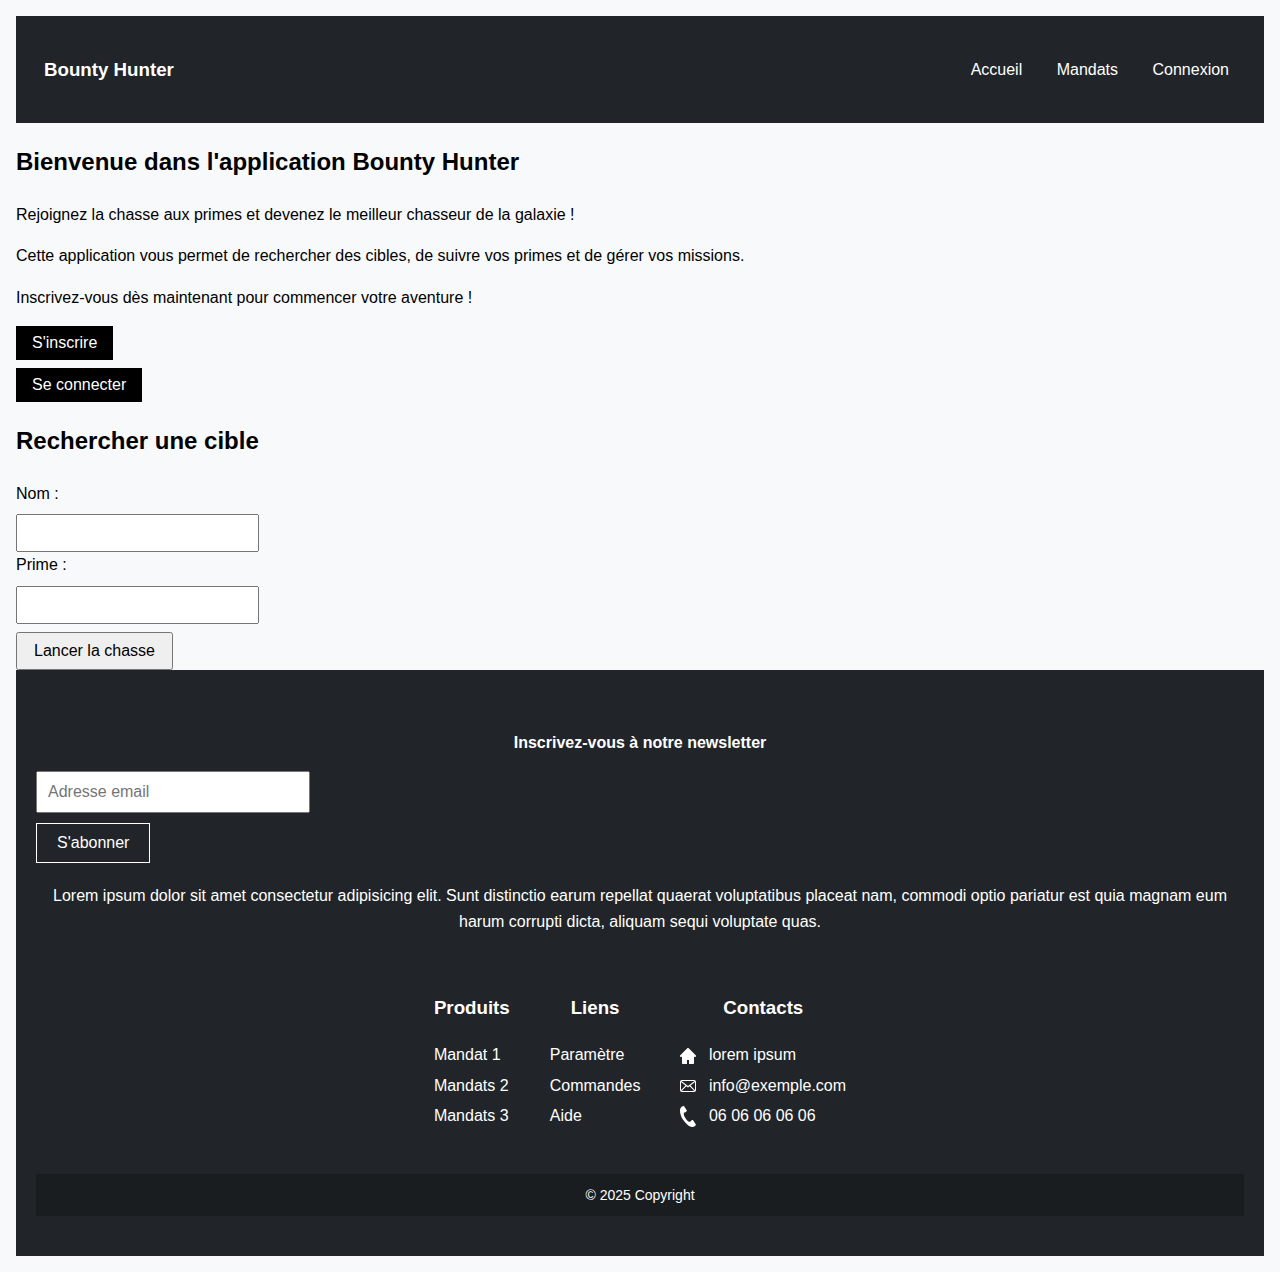
<file: Index.html>
<!DOCTYPE html>
<html lang="fr">
<head>
    <meta charset="UTF-8">
    <meta name="viewport" content="width=device-width, initial-scale=1.0">
    <title>Bounty Hunter</title>
    <link rel="stylesheet" href="css/style.css">
</head>
<body>

  <header>
  <div class="header-container">
    <div class="logo">
      <h3>Bounty Hunter</h1>
    </div>

    <div class="header-social">
       <nav class="nav-links">
      <a href="Index.html">Accueil</a>
      <a href="#">Mandats</a>
      <a href="Connect_Page.html">Connexion</a>
    </nav>
    </div>
  </div>
  </header>

  <main>
    <section>
      <h2>Bienvenue dans l'application Bounty Hunter</h2>
      <p>Rejoignez la chasse aux primes et devenez le meilleur chasseur de la galaxie !</p>
      <p>Cette application vous permet de rechercher des cibles, de suivre vos primes et de gérer vos missions.</p>
      <p>Inscrivez-vous dès maintenant pour commencer votre aventure !</p>
      <button id="inscription">S'inscrire</button>
      <button id="connexion">Se connecter</button>
    </section>

    <section>
      <h2>Rechercher une cible</h2>
      <form>
        <label for="nom">Nom :</label>
        <input type="text" id="nom" name="nom" required />

        <label for="prime">Prime :</label>
        <input type="number" id="prime" name="prime" required />

        <button type="submit">Lancer la chasse</button>
      </form>
    </section>
  </main>

  <footer>
    <!-- <div class="social-buttons">
      <a href="#"><img src="icons/facebook.svg" alt="Facebook" /></a>
      <a href="#"><img src="icons/twitter.svg" alt="Twitter" /></a>
      <a href="#"><img src="icons/instagram.svg" alt="Instagram" /></a>
      <a href="#"><img src="icons/linkedin.svg" alt="LinkedIn" /></a>
    </div> -->

    <div class="newsletter-form">
      <p><strong>Inscrivez-vous à notre newsletter</strong></p>
      <form action="#">
        <input type="email" placeholder="Adresse email" required>
        <button type="submit">S'abonner</button>
      </form>
    </div>

    <div class="footer-text">
      <p>Lorem ipsum dolor sit amet consectetur adipisicing elit. Sunt distinctio earum repellat quaerat
      voluptatibus placeat nam, commodi optio pariatur est quia magnam eum harum corrupti dicta, aliquam
      sequi voluptate quas.</p>
    </div>

    <div class="footer-links">
      <div>
        <h3>Produits</h3>
        <p><a href="#">Mandat 1</a></p>
        <p><a href="#">Mandats 2</a></p>
        <p><a href="#">Mandats 3</a></p>

      </div>
      <div>
        <h3>Liens</h3>
        <p><a href="#">Paramètre</a></p>
        <p><a href="#">Commandes</a></p>
        <p><a href="#">Aide</a></p>
      </div>
      <div class="footer-column">
        <h3>Contacts</h3>
        <p><img src="icons/houseN.svg" class="icon" alt="Adresse"> lorem ipsum</p>
        <p><img src="icons/mailN.svg" class="icon" alt="Email"> info@exemple.com</p>
        <p><img src="icons/phoneN.svg" class="icon" alt="Téléphone"> 06 06 06 06 06</p>
      </div>
    </div>

    <div class="copyright">
      © 2025 Copyright
    </div>
  </footer>

</body>
</html>
</file>
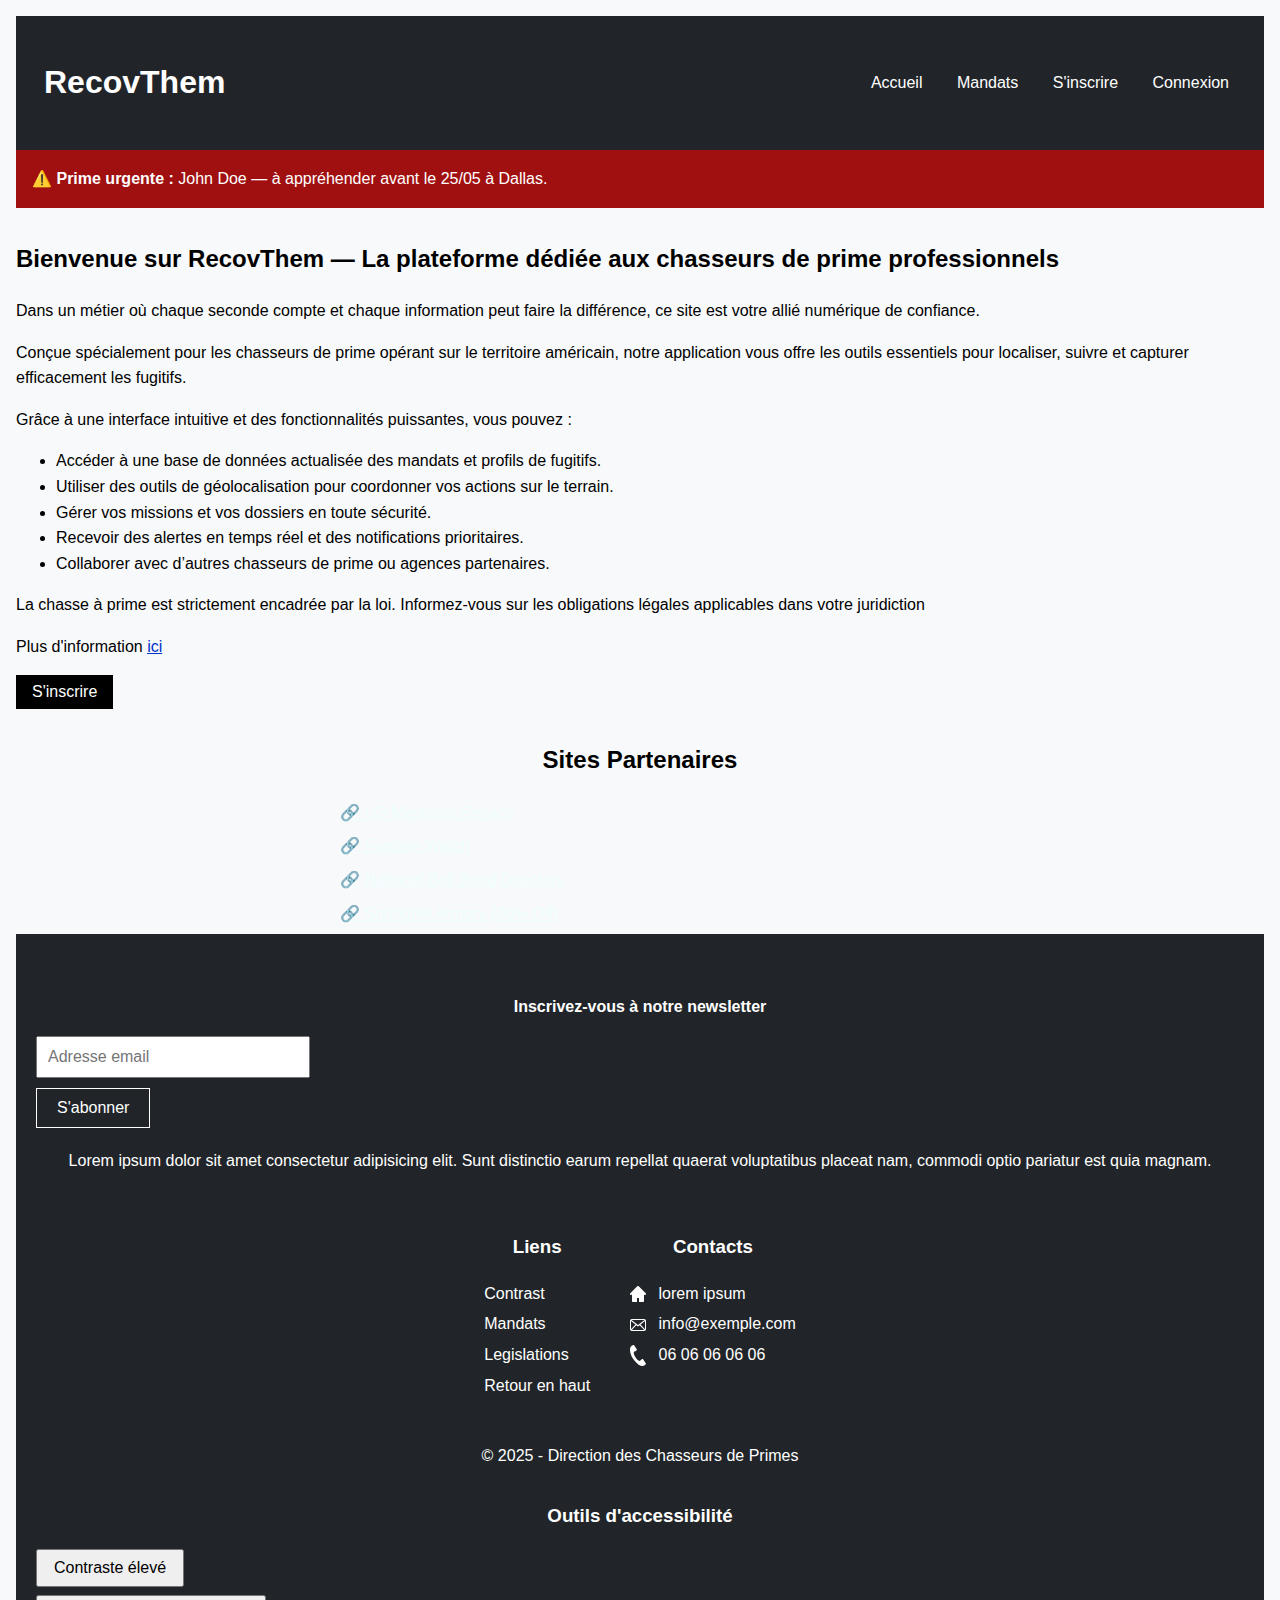
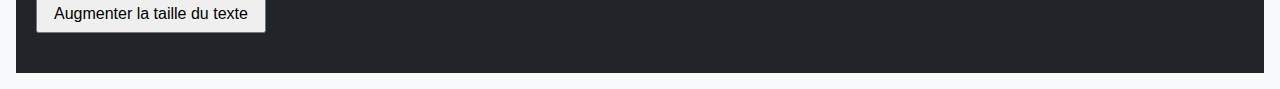
<file: index.html>
<!DOCTYPE html>
<html lang="fr">
<head>
    <meta charset="UTF-8">
    <meta name="viewport" content="width=device-width, initial-scale=1.0">
    <title>Bounty Hunter</title>
    <link rel="stylesheet" href="css/style.css">
    <script src="js/main.js"></script>
</head>
<body id="top">

  <header role="banner">
  <div class="header-container">
    <div class="logo">
      <h1>RecovThem</h1>
    </div>

    <div class="header-social">
        <nav class="nav-links" role="navigation" aria-label="Navigation des pages">
          <a href="index.html">Accueil</a>
          <a href="mandats.html">Mandats</a>
          <a href="#">S'inscrire</a>
          <a href="connect_page.html">Connexion</a>
        </nav>
      </div>
    </div>
  </header>

  <main role="main">
    <aside aria-label="Prime urgente" style="background: rgb(161, 16, 16); padding: 1rem; color: white; margin-bottom: 2rem;">
      ⚠️ <strong>Prime urgente :</strong> John Doe — à appréhender avant le 25/05 à Dallas.
    </aside>
    <section aria-label="Présentation de la plateforme">
      <h2>Bienvenue sur RecovThem — La plateforme dédiée aux chasseurs de prime professionnels</h2>
      <p>Dans un métier où chaque seconde compte et chaque information peut faire la différence, ce site est votre allié numérique de confiance.</p>
      <p> Conçue spécialement pour les chasseurs de prime opérant sur le territoire américain, notre application vous offre les outils essentiels pour localiser, suivre et capturer efficacement les fugitifs.</p>
      <p>Grâce à une interface intuitive et des fonctionnalités puissantes, vous pouvez :</p>
      <ul>
        <li>Accéder à une base de données actualisée des mandats et profils de fugitifs.</li>
        <li>Utiliser des outils de géolocalisation pour coordonner vos actions sur le terrain.</li>
        <li>Gérer vos missions et vos dossiers en toute sécurité.</li>
        <li>Recevoir des alertes en temps réel et des notifications prioritaires.</li>
        <li>Collaborer avec d’autres chasseurs de prime ou agences partenaires.</li>
      </ul>
      <p>La chasse à prime est strictement encadrée par la loi. Informez-vous sur les obligations légales applicables dans votre juridiction</p>
      <p>Plus d'information <a href="laws.html">ici</a></p>
      <button id="inscription">S'inscrire</button>
    </section>

    <section aria-label="Partenaires professionnels" style="margin-top: 2rem;">
      <h2 id="partenaires" style="color: var(--accent); text-align: center;">Sites Partenaires</h2>
      <ul style="list-style: none; padding: 0; max-width: 600px; margin: 0 auto;">
        <li style="margin: 0.5rem 0;">
          <a href="https://www.usmarshals.gov/" target="_blank" rel="noopener noreferrer" style="color: azure;">
            🔗 US Marshals Service
          </a>
        </li>
        <li style="margin: 0.5rem 0;">
          <a href="https://www.fugitive.com/" target="_blank" rel="noopener noreferrer" style="color: azure;">
            🔗 Fugitive Watch
          </a>
        </li>
        <li style="margin: 0.5rem 0;">
          <a href="https://www.nationalbailbonddirectory.com/" target="_blank" rel="noopener noreferrer" style="color: azure;">
            🔗 National Bail Bond Directory
          </a>
        </li>
        <li style="margin: 0.5rem 0;">
          <a href="https://www.springfield-armory.com/" target="_blank" rel="noopener noreferrer" style="color: azure;">
            🔗 Springfiel Armory (20% Off)
          </a>
        </li>
      </ul>
    </section>

    <div id="notification" aria-live="polite"></div> <!-- Zone dynamique pour afficher des messages (ex: succès, erreur) accessibles aux lecteurs d'écran. Si on arrive à le faire marcher mdrr -->
  </main>

  <footer role="contentinfo">
    
        <div class="newsletter-form">
          <p><strong>Inscrivez-vous à notre newsletter</strong></p>
          <form action="#" role="form" aria-label="Inscription à la newsletter">
            <input type="email" placeholder="Adresse email" required>
            <button type="submit">S'abonner</button>
          </form>
        </div>
    
        <div class="footer-text">
          <p>Lorem ipsum dolor sit amet consectetur adipisicing elit. Sunt distinctio earum repellat quaerat
          voluptatibus placeat nam, commodi optio pariatur est quia magnam.</p>
        </div>
        <div class="footer-links">
          <div>
              <h3>Liens</h3>
                <p><a href="#">Contrast</a></p>
                <p><a href="mandats.html">Mandats</a></p>
                <p><a href="laws.html">Legislations</a></p>
                <p><a href="#top">Retour en haut</a></p>
          </div>
          <div class="footer-column">
            <h3>Contacts</h3>
              <p><img src="icons/houseN.svg" class="icon" alt="Adresse" /> lorem ipsum</p>
              <p><img src="icons/mailN.svg" class="icon" alt="Email" /> info@exemple.com</p>
              <p><img src="icons/phoneN.svg" class="icon" alt="Téléphone" /> 06 06 06 06 06</p>
          </div>
        </div>
    
        <p>&copy; 2025 - Direction des Chasseurs de Primes</p>

        <div class="accessibility-tools" style="margin-top: 2rem;">
        <h3>Outils d'accessibilité</h3>
        <button id="btn-contrast" aria-pressed="false" aria-label="Activer le contraste élevé">Contraste élevé</button>
        <button id="btn-text-size" aria-pressed="false" aria-label="Augmenter la taille du texte">Augmenter la taille du texte</button>
        </div>

    </footer>
</body>
</html>
</file>
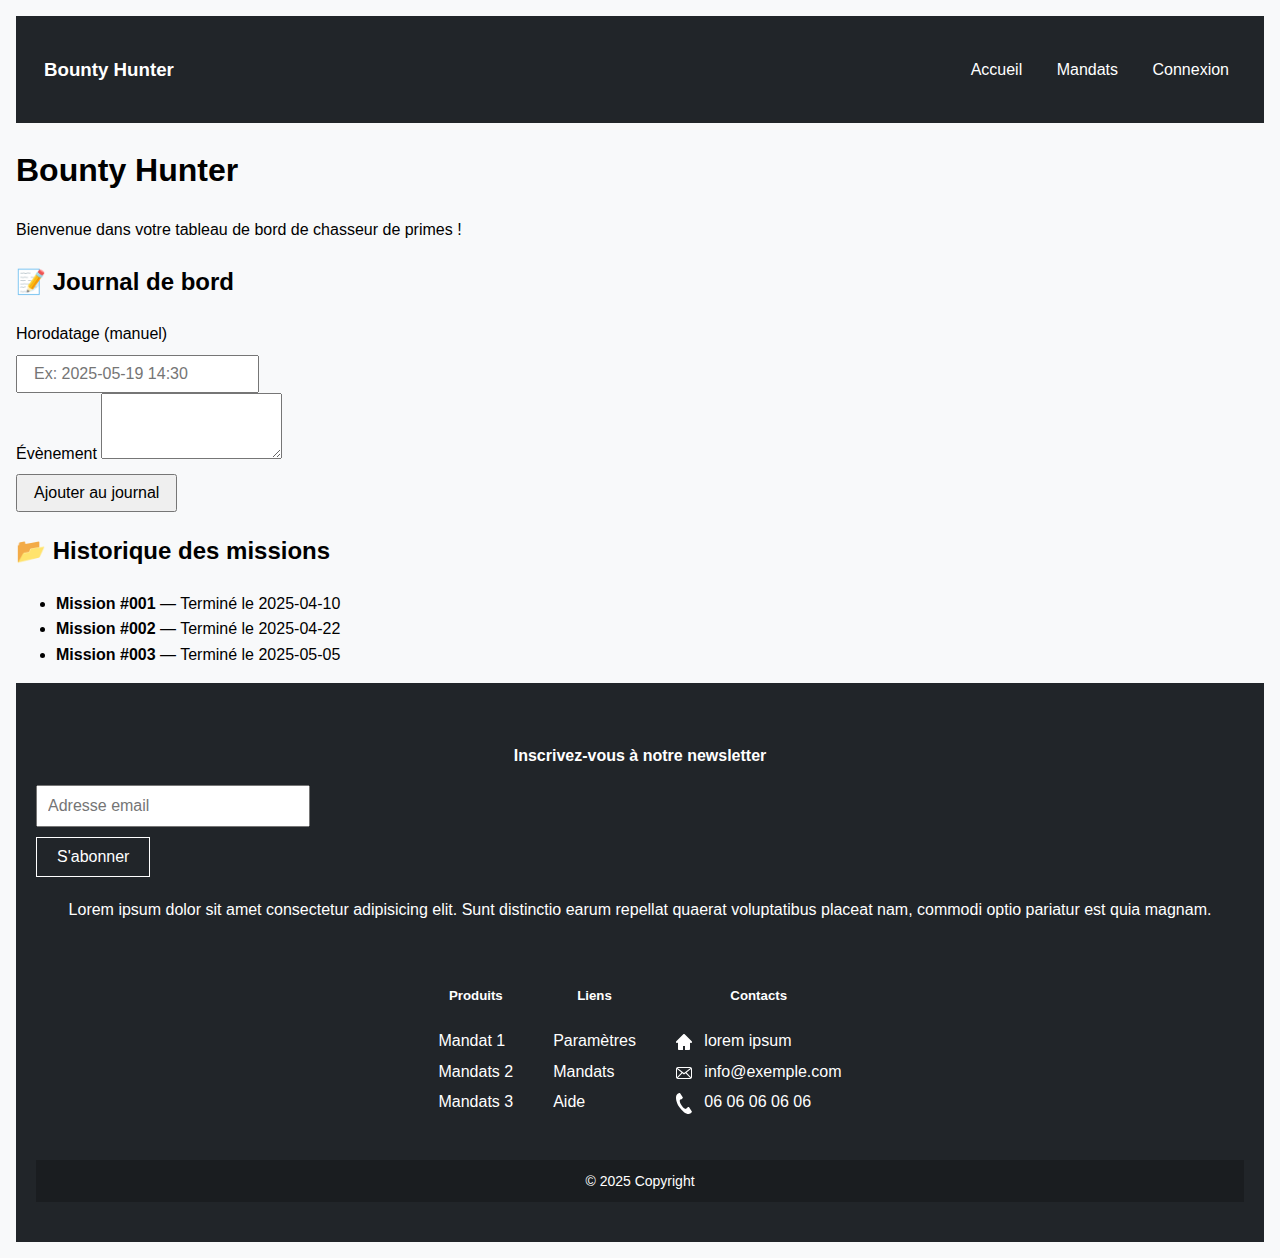
<file: Connect_Page.html>
<!DOCTYPE html>
<html lang="en">
<head>
    <meta charset="UTF-8">
    <meta name="viewport" content="width=device-width, initial-scale=1.0">
    <title>Bounty Hunter</title>
    <link rel="stylesheet" href="css/style.css">

</head>
<body>
    <header>
        <div class="header-container">
          <div class="logo">
            <h3>Bounty Hunter</h1>
          </div>
      
          <div class="header-social">
             <nav class="nav-links">
            <a href="Index.html">Accueil</a>
            <a href="#">Mandats</a>
            <a href="Connect_Page.html">Connexion</a>
          </nav>
          </div>
        </div>
    </header>



    <main>
        <div class="container">
            <h1>Bounty Hunter</h1>
            <p>Bienvenue dans votre tableau de bord de chasseur de primes !</p>

            <!-- Journal de bord -->
             
            <section aria-labelledby="journal-title">
                <h2 id="journal-title">📝 Journal de bord</h2>
                <form id="journal-form">
                  <label for="timestamp">Horodatage (manuel)</label>
                  <input type="text" id="timestamp" name="timestamp" placeholder="Ex: 2025-05-19 14:30" required>

                  <label for="event">Évènement</label>
                  <textarea id="event" name="event" rows="4" required></textarea>

                  <button type="submit">Ajouter au journal</button>
                </form>

                <ul id="journal-entries" aria-live="polite"></ul>

            </section>

            <!-- Historique des missions -->
            <section aria-labelledby="history-title">
                <h2 id="history-title">📂 Historique des missions</h2>
                <ul id="mission-history" aria-live="polite">
                  <li><strong>Mission #001</strong> — Terminé le 2025-04-10</li>
                  <li><strong>Mission #002</strong> — Terminé le 2025-04-22</li>
                  <li><strong>Mission #003</strong> — Terminé le 2025-05-05</li>
                </ul>
            </section>
        </div>
    </main>



    <footer>
    
        <div class="newsletter-form">
          <p><strong>Inscrivez-vous à notre newsletter</strong></p>
          <form action="#">
            <input type="email" placeholder="Adresse email" required>
            <button type="submit">S'abonner</button>
          </form>
        </div>
    
        <div class="footer-text">
          <p>Lorem ipsum dolor sit amet consectetur adipisicing elit. Sunt distinctio earum repellat quaerat
          voluptatibus placeat nam, commodi optio pariatur est quia magnam.</p>
        </div>
        <div class="footer-links">
          <div>
            <h5>Produits</h5>
              <p><a href="#">Mandat 1</a></p>
              <p><a href="#">Mandats 2</a></p>
              <p><a href="#">Mandats 3</a></p>
          </div>
          <div>
              <h5>Liens</h5>
                <p><a href="#">Paramètres</a></p>
                <p><a href="#">Mandats</a></p>
                <p><a href="#">Aide</a></p>
          </div>
          <div class="footer-column">
            <h5>Contacts</h5>
              <p><img src="icons/houseN.svg" class="icon"> lorem ipsum</p>
              <p><img src="icons/mailN.svg" class="icon"> info@exemple.com</p>
              <p><img src="icons/phoneN.svg" class="icon"> 06 06 06 06 06</p>
          </div>
        </div>
    
        <div class="copyright">
          © 2025 Copyright
        </div>
    </footer>
</body>
</html>
</file>
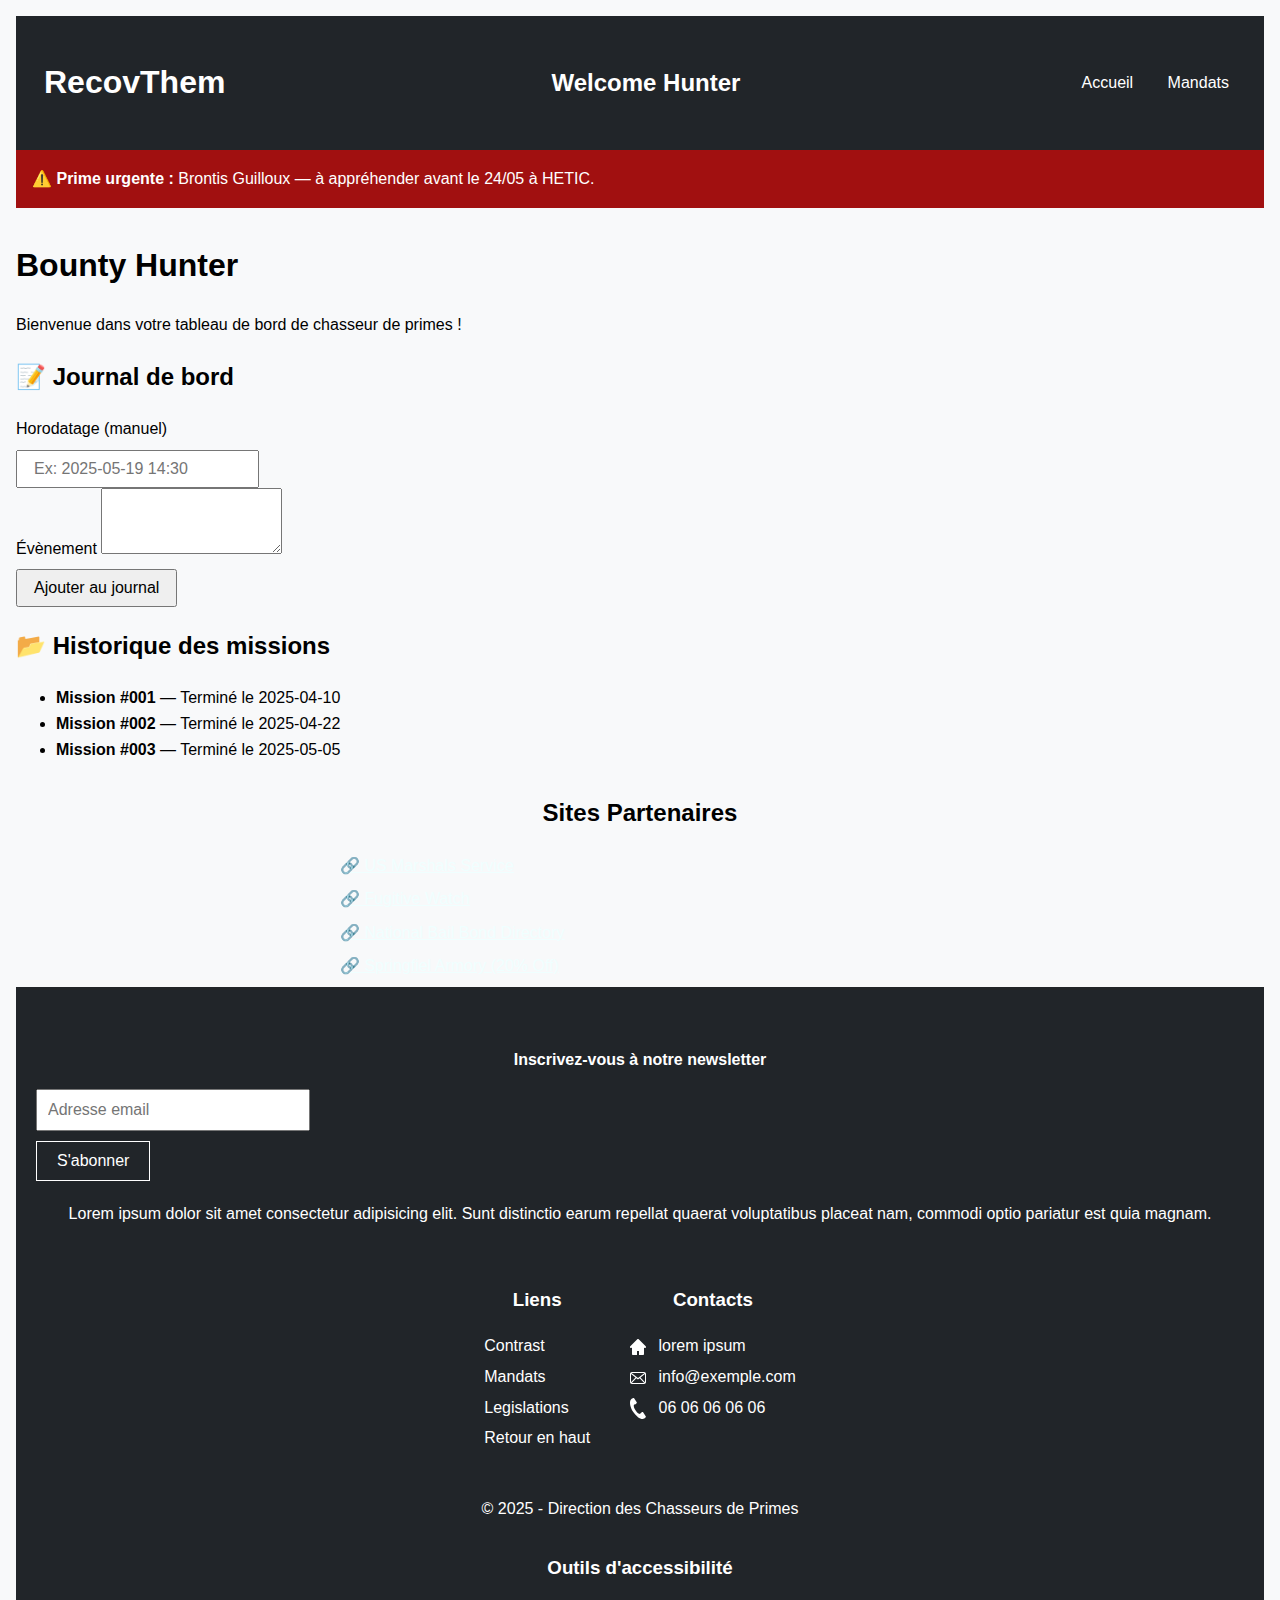
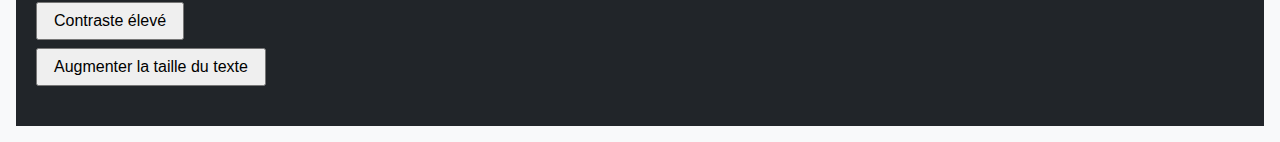
<file: connect_page.html>
<!DOCTYPE html>
<html lang="fr">
<head>
    <meta charset="UTF-8">
    <meta name="viewport" content="width=device-width, initial-scale=1.0">
    <title>Bounty Hunter</title>
    <link rel="stylesheet" href="css/style.css">
    <script src="js/main.js"></script>


</head>
<body id="top">
    <header role="banner">
        <div class="header-container">
          <div class="logo">
            <h1>RecovThem</h1>
          </div>
          <h2 class="headline">Welcome Hunter</h2>
          <div class="header-social">
            <nav class="nav-links" role="navigation" aria-label="Navigation principale">
            <a href="index.html">Accueil</a>
            <a href="mandats.html">Mandats</a>
          </nav>
          </div>
        </div>
    </header>



    <main role="main">
      <aside aria-label="Prime urgente" style="background: rgb(161, 16, 16); padding: 1rem; color: white; margin-bottom: 2rem;">
      ⚠️ <strong>Prime urgente :</strong> Brontis Guilloux — à appréhender avant le 24/05 à HETIC.
      </aside>
        <div class="container">
            <h1>Bounty Hunter</h1>
            <p>Bienvenue dans votre tableau de bord de chasseur de primes !</p>

            <!-- Journal de bord -->
             
            <section aria-labelledby="journal-title">
                <h2 id="journal-title">📝 Journal de bord</h2>
                <form id="journal-form" role="form" aria-labelledby="Ajouter un événement au journal">
                  <label for="timestamp">Horodatage (manuel)</label>
                  <input type="text" id="timestamp" name="timestamp" placeholder="Ex: 2025-05-19 14:30" required>

                  <label for="event">Évènement</label>
                  <textarea id="event" name="event" rows="4" required></textarea>

                  <button type="submit">Ajouter au journal</button>
                </form>

                <ul id="journal-entries" aria-live="polite"></ul>

            </section>

            <!-- Historique des missions -->
            <section aria-labelledby="history-title">
                <h2 id="history-title">📂 Historique des missions</h2>
                <ul id="mission-history" aria-live="polite">
                  <li><strong>Mission #001</strong> — Terminé le 2025-04-10</li>
                  <li><strong>Mission #002</strong> — Terminé le 2025-04-22</li>
                  <li><strong>Mission #003</strong> — Terminé le 2025-05-05</li>
                </ul>
            </section>
        </div>
        <section aria-label="Partenaires professionnels" style="margin-top: 2rem;">
          <h2 id="partenaires" style="color: var(--accent); text-align: center;">Sites Partenaires</h2>
          <ul style="list-style: none; padding: 0; max-width: 600px; margin: 0 auto;">
            <li style="margin: 0.5rem 0;">
              <a href="https://www.usmarshals.gov/" target="_blank" rel="noopener noreferrer" style="color: azure;">
                🔗 US Marshals Service
              </a>
            </li>
            <li style="margin: 0.5rem 0;">
              <a href="https://www.fugitive.com/" target="_blank" rel="noopener noreferrer" style="color: azure;">
                🔗 Fugitive Watch
              </a>
            </li>
            <li style="margin: 0.5rem 0;">
              <a href="https://www.nationalbailbonddirectory.com/" target="_blank" rel="noopener noreferrer" style="color: azure;">
                🔗 National Bail Bond Directory
              </a>
            </li>
            <li style="margin: 0.5rem 0;">
              <a href="https://www.springfield-armory.com/" target="_blank" rel="noopener noreferrer" style="color: azure;">
                🔗 Springfiel Armory (20% Off)
              </a>
            </li>
          </ul>
        </section>
    </main>



    <footer role="contentinfo">
    
        <div class="newsletter-form">
          <p><strong>Inscrivez-vous à notre newsletter</strong></p>
          <form action="#">
            <input type="email" placeholder="Adresse email" required>
            <button type="submit">S'abonner</button>
          </form>
        </div>
    
        <div class="footer-text">
          <p>Lorem ipsum dolor sit amet consectetur adipisicing elit. Sunt distinctio earum repellat quaerat
          voluptatibus placeat nam, commodi optio pariatur est quia magnam.</p>
        </div>
        <div class="footer-links">
          <div>
              <h3>Liens</h3>
                <p><a href="#">Contrast</a></p>
                <p><a href="mandats.html">Mandats</a></p>
                <p><a href="laws.html">Legislations</a></p>
                <p><a href="#top">Retour en haut</a></p>
          </div>
          <div class="footer-column">
            <h3>Contacts</h3>
              <p><img src="icons/houseN.svg" class="icon" alt="Adresse" /> lorem ipsum</p>
              <p><img src="icons/mailN.svg" class="icon" alt="Email" /> info@exemple.com</p>
              <p><img src="icons/phoneN.svg" class="icon" alt="Téléphone" /> 06 06 06 06 06</p>
          </div>
        </div>
    
        <p>&copy; 2025 - Direction des Chasseurs de Primes</p>
        <div class="accessibility-tools" style="margin-top: 2rem;">
        <h3>Outils d'accessibilité</h3>
        <button id="btn-contrast" aria-pressed="false" aria-label="Activer le contraste élevé">Contraste élevé</button>
        <button id="btn-text-size" aria-pressed="false" aria-label="Augmenter la taille du texte">Augmenter la taille du texte</button>
    </footer>
</body>
</html>
</file>
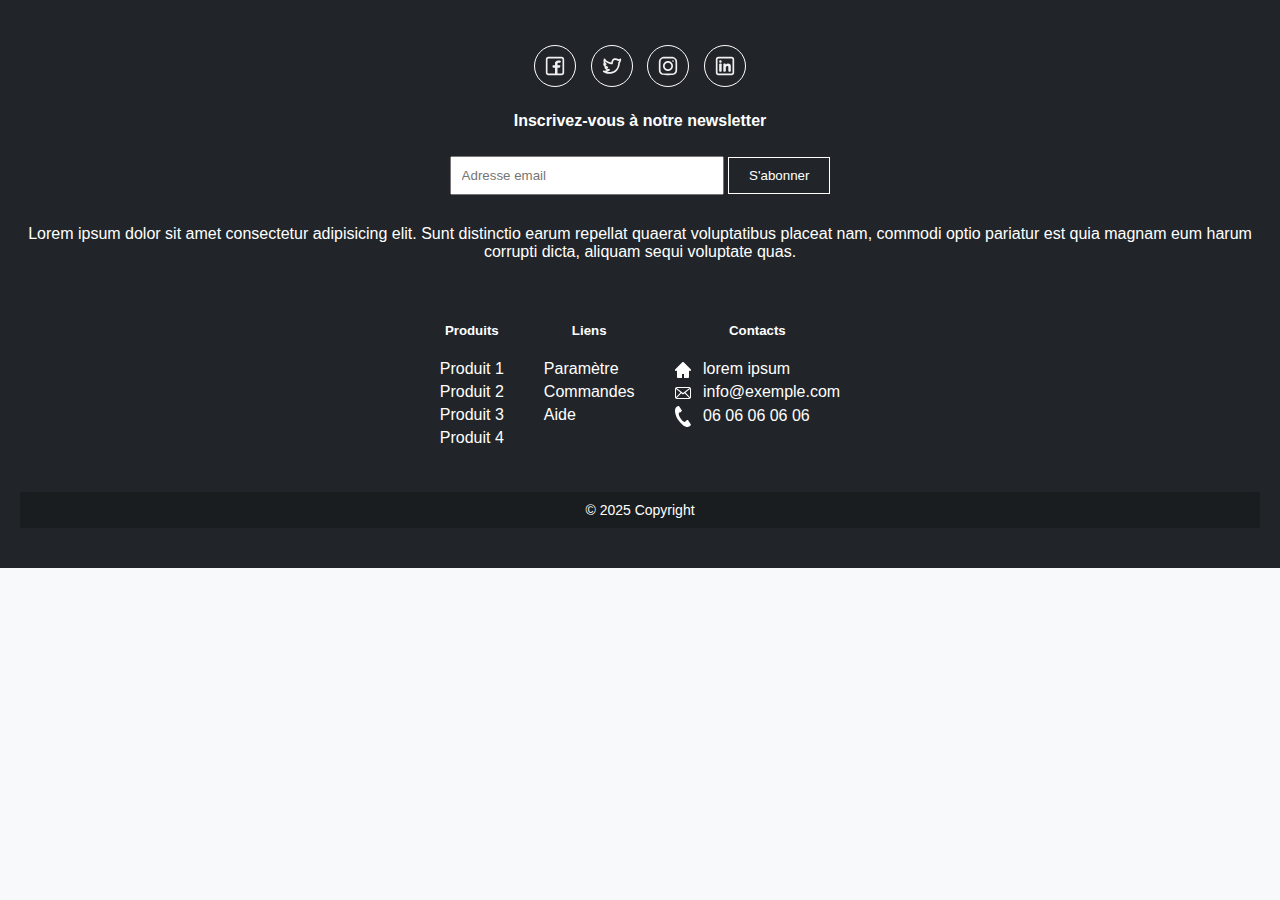
<file: footer1.html>
<!DOCTYPE html>
<html lang="en">
<head>
  <meta charset="UTF-8">
  <title>Footer</title>
  <link rel="stylesheet" href="css/style1.css">
</head>
<body>

  <footer>
    <div class="social-buttons">
        <a href="#"><img src="icons/facebook.svg" alt="Facebook" /></a>
        <a href="#"><img src="icons/twitter.svg" alt="Twitter" /></a>
        <a href="#"><img src="icons/instagram.svg" alt="Instagram" /></a>
        <a href="#"><img src="icons/linkedin.svg" alt="LinkedIn" /></a>
      </div>

    <div class="newsletter-form">
      <p><strong>Inscrivez-vous à notre newsletter</strong></p>
      <form action="#">
        <input type="email" placeholder="Adresse email" required>
        <button type="submit">S'abonner</button>
      </form>
    </div>

    <div class="footer-text">
      <p>Lorem ipsum dolor sit amet consectetur adipisicing elit. Sunt distinctio earum repellat quaerat
      voluptatibus placeat nam, commodi optio pariatur est quia magnam eum harum corrupti dicta, aliquam
      sequi voluptate quas.</p>
    </div>
    <div class="footer-links">
      <div>
        <h5>Produits</h5>
          <p><a href="#">Produit 1</a></p>
          <p><a href="#">Produit 2</a></p>
          <p><a href="#">Produit 3</a></p>
          <p><a href="#">Produit 4</a></p>
      </div>
      <div>
          <h5>Liens</h5>
            <p><a href="#">Paramètre</a></p>
            <p><a href="#">Commandes</a></p>
            <p><a href="#">Aide</a></p>
      </div>
      <div class="footer-column">
        <h5>Contacts</h5>
          <p><img src="icons/houseN.svg" class="icon"> lorem ipsum</p>
          <p><img src="icons/mailN.svg" class="icon"> info@exemple.com</p>
          <p><img src="icons/phoneN.svg" class="icon"> 06 06 06 06 06</p>
      </div>
    </div>

    <div class="copyright">
      © 2025 Copyright
    </div>
  </footer>

</body>
</html>
</file>
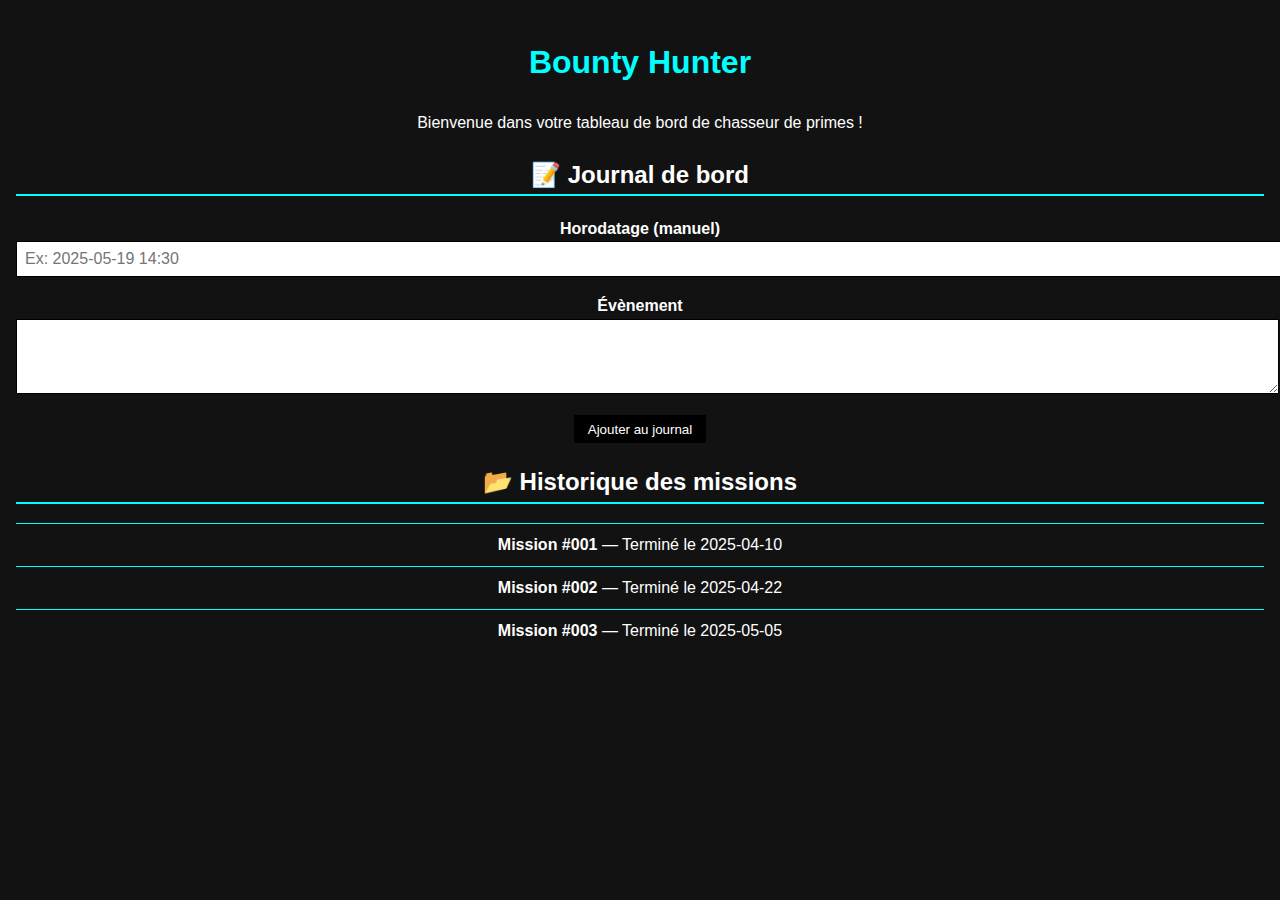
<file: historique.html>
<!DOCTYPE html>
<html lang="en">
<head>
    <meta charset="UTF-8">
    <meta name="viewport" content="width=device-width, initial-scale=1.0">
    <title>Bounty Hunter</title>
    <link rel="stylesheet" href="css/historique.css">
</head>
<body>
    <main>
        <div class="container">
            <header>
                <h1>Bounty Hunter</h1>
                <p>Bienvenue dans votre tableau de bord de chasseur de primes !</p>

            <!-- Journal de bord -->
            <section aria-labelledby="journal-title">
                <h2 id="journal-title">📝 Journal de bord</h2>
                <form id="journal-form">
                  <label for="timestamp">Horodatage (manuel)</label>
                  <input type="text" id="timestamp" name="timestamp" placeholder="Ex: 2025-05-19 14:30" required>

                  <label for="event">Évènement</label>
                  <textarea id="event" name="event" rows="4" required></textarea>

                  <button type="submit">Ajouter au journal</button>
                </form>

                <ul id="journal-entries" aria-live="polite"></ul>
            </section>

            <!-- Historique des missions -->
            <section aria-labelledby="history-title">
                <h2 id="history-title">📂 Historique des missions</h2>
                <ul id="mission-history" aria-live="polite">
                  <li><strong>Mission #001</strong> — Terminé le 2025-04-10</li>
                  <li><strong>Mission #002</strong> — Terminé le 2025-04-22</li>
                  <li><strong>Mission #003</strong> — Terminé le 2025-05-05</li>
                </ul>
            </section>
        </div>
    </main>
</body>
</html>
</file>
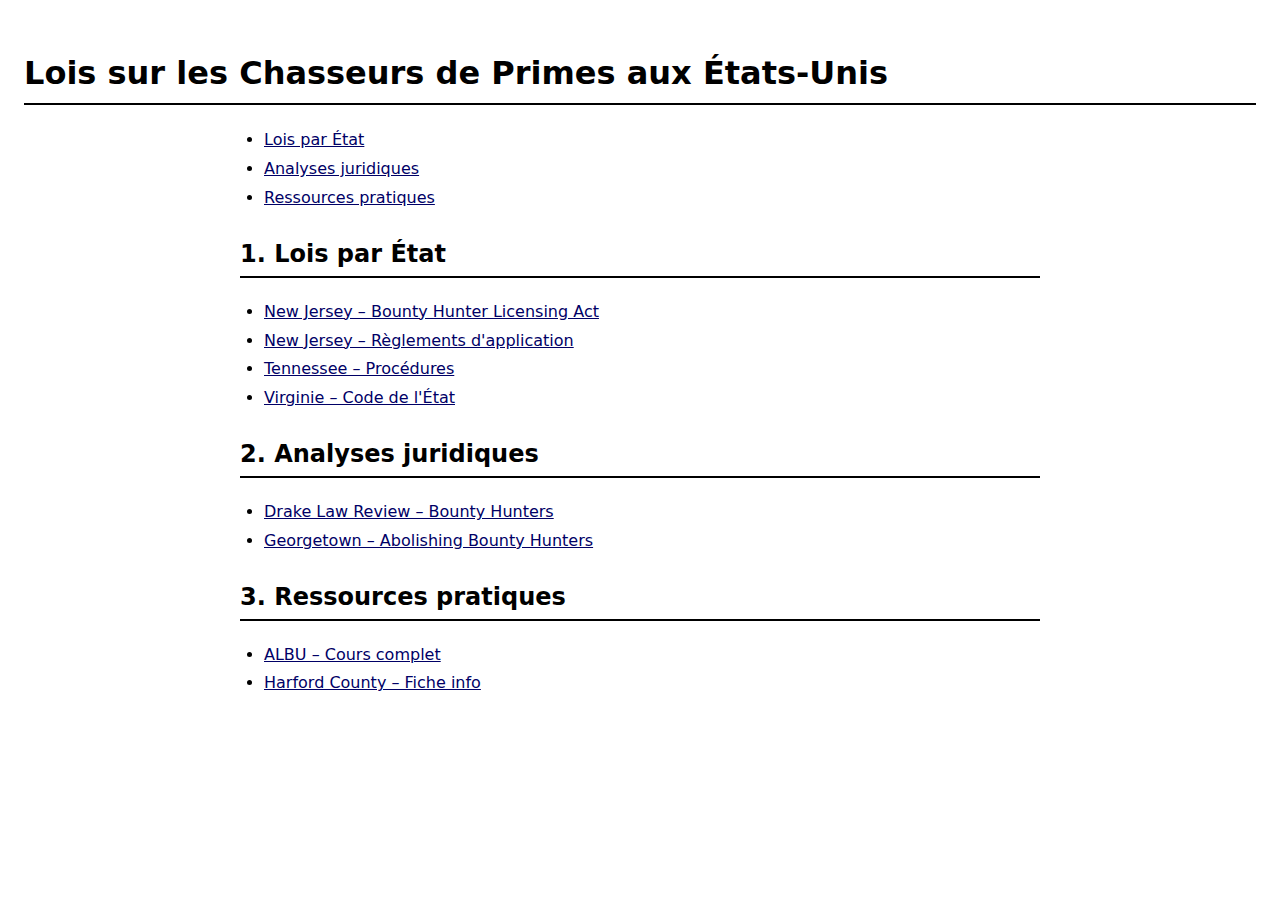
<file: laws.html>
<!DOCTYPE html>
<html lang="fr">
<head>
  <meta charset="UTF-8">
  <meta name="viewport" content="width=device-width, initial-scale=1">
  <title>Lois sur les Chasseurs de Primes - USA</title>
  <meta name="description" content="Page accessible présentant les lois sur les chasseurs de primes aux États-Unis.">
  <style>
    body {
      background: #ffffff;
      color: #000000;
      font-family: system-ui, sans-serif;
      line-height: 1.8;
      font-size: 1rem;
      padding: 1rem;
    }
    h1, h2 {
      font-weight: bold;
      border-bottom: 2px solid #000;
    }
    a {
      color: #000066;
      text-decoration: underline;
    }
    a:focus, a:hover {
      background: #ffff00;
      color: #000;
      outline: 2px solid #000;
    }
    nav, main, footer {
      max-width: 800px;
      margin: 0 auto;
    }
    ul {
      padding-left: 1.5em;
    }
  </style>
</head>
<body>

  <header>
    <h1 id="top">Lois sur les Chasseurs de Primes aux États-Unis</h1>
    <nav aria-label="Navigation principale">
      <ul>
        <li><a href="#etats">Lois par État</a></li>
        <li><a href="#analyses">Analyses juridiques</a></li>
        <li><a href="#pratiques">Ressources pratiques</a></li>
      </ul>
    </nav>
  </header>

  <main>
    <section id="etats" aria-labelledby="heading-etats">
      <h2 id="heading-etats">1. Lois par État</h2>
      <ul>
        <li><a href="https://www.nj.gov/njsp/private-detective/pdf/sora/bounty-hunter-licensing-act.pdf" target="_blank" rel="noopener">New Jersey – Bounty Hunter Licensing Act</a></li>
        <li><a href="https://www.nj.gov/njsp/private-detective/pdf/sora/bounty-hunter-rules-regulations.pdf" target="_blank" rel="noopener">New Jersey – Règlements d'application</a></li>
        <li><a href="https://sheriff.nashville.gov/wp-content/uploads/Bounty-Hunter-New-procedures-Background-check-2019-1.pdf" target="_blank" rel="noopener">Tennessee – Procédures</a></li>
        <li><a href="https://law.lis.virginia.gov/vacodefull/title9.1/chapter1/article12/" target="_blank" rel="noopener">Virginie – Code de l'État</a></li>
      </ul>
    </section>

    <section id="analyses" aria-labelledby="heading-analyses">
      <h2 id="heading-analyses">2. Analyses juridiques</h2>
      <ul>
        <li><a href="https://drakelawreview.org/wp-content/uploads/2016/09/barsumain.pdf" target="_blank" rel="noopener">Drake Law Review – Bounty Hunters</a></li>
        <li><a href="https://www.law.georgetown.edu/georgetown-law-journal/wp-content/uploads/sites/26/2022/08/Hammill-Note.pdf" target="_blank" rel="noopener">Georgetown – Abolishing Bounty Hunters</a></li>
      </ul>
    </section>

    <section id="pratiques" aria-labelledby="heading-pratiques">
      <h2 id="heading-pratiques">3. Ressources pratiques</h2>
      <ul>
        <li><a href="https://www.albula.org/files/ALBU%20CE%20-%20Mastering%20Bail%20Enforcement%20-%20Course%20Material.pdf" target="_blank" rel="noopener">ALBU – Cours complet</a></li>
        <li><a href="https://harfordsheriff.org/wp-content/uploads/2020/06/6547523.pdf" target="_blank" rel="noopener">Harford County – Fiche info</a></li>
      </ul>
    </section>
  </main>

</body>
</html>
</file>
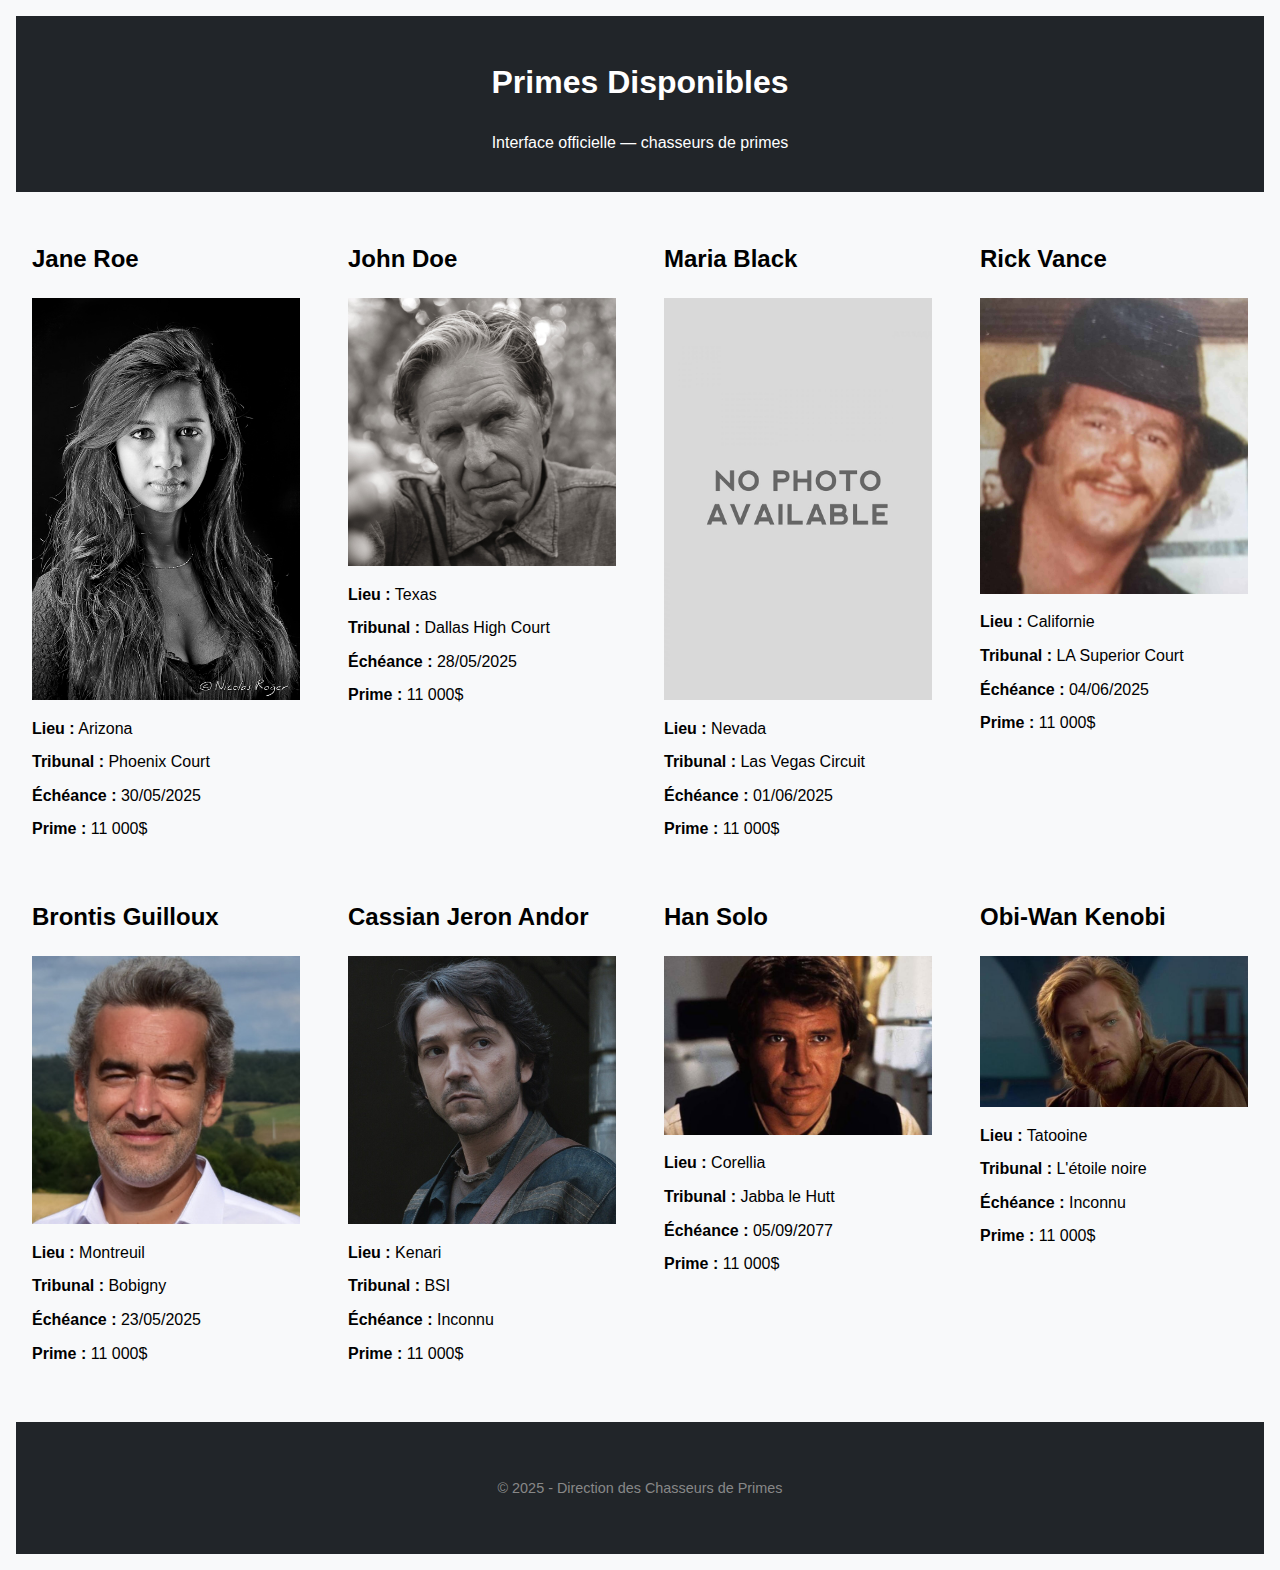
<file: mandats.html>
<!DOCTYPE html>
<html lang="fr">
<head>
  <meta charset="UTF-8" />
  <meta name="viewport" content="width=device-width, initial-scale=1.0"/>
  <title>Liste des Primes</title>
  <link rel="stylesheet" href="./css/style.css">
  <style>

    header {
      text-align: center;
      margin-bottom: 2rem;
    }

    h1 {
      color: var(--accent);
    }

    .grid {
      display: grid;
      grid-template-columns: repeat(auto-fit, minmax(280px, 1fr));
      gap: 1rem;
    }

    .card {
      background: var(--card-bg);
      border: 1px solid var(--border);
      border-radius: 8px;
      padding: 1rem;
    }

    .card h2 {
      margin-top: 0;
      color: var(--accent);
    }

    .card p {
      margin: 0.5rem 0;
    }

    img {
        width: 100%;
        max-width: 300px;
    }

    a:focus,
    button:focus {
      outline: 3px solid var(--focus);
      outline-offset: 2px;
    }

    footer {
      margin-top: 2rem;
      text-align: center;
      font-size: 0.9em;
      color: #888;
    }
  </style>
</head>
<body>
  <header>
    <h1>Primes Disponibles</h1>
    <p>Interface officielle — chasseurs de primes</p>
  </header>

  <main class="grid" aria-label="Liste des primes">
    <section class="card" tabindex="0">
      <h2>Jane Roe</h2>
      <img src="./assets/images/Jane_Roe.jpg" aria-label="Adult female with brown hair and brown eyes" alt="Jane Roe" />
      <p><strong>Lieu :</strong> Arizona</p>
      <p><strong>Tribunal :</strong> Phoenix Court</p>
      <p><strong>Échéance :</strong> 30/05/2025</p>
      <p><strong>Prime :</strong> 11 000$</p>
    </section>

    <section class="card" tabindex="0">
      <h2>John Doe</h2>
      <img src="./assets/images/John_Doe.jpg" alt="John Doe" aria-label="Old male with gray hair and brown eyes" />
      <p><strong>Lieu :</strong> Texas</p>
      <p><strong>Tribunal :</strong> Dallas High Court</p>
      <p><strong>Échéance :</strong> 28/05/2025</p>
      <p><strong>Prime :</strong> 11 000$</p>
    </section>

    <section class="card" tabindex="0">
      <h2>Maria Black</h2>
        <img src="./assets/images/Not_Available.jpg" alt="Maria Black" aria-label="No picture available" />
      <p><strong>Lieu :</strong> Nevada</p>
      <p><strong>Tribunal :</strong> Las Vegas Circuit</p>
      <p><strong>Échéance :</strong> 01/06/2025</p>
      <p><strong>Prime :</strong> 11 000$</p>
    </section>

    <section class="card" tabindex="0">
      <h2>Rick Vance</h2>
      <img src="./assets/images/Rick_Vance.jpg" alt="Rick Vance" aria-label="Adult male with brown hair brown mustache and brown eyes" />
      <p><strong>Lieu :</strong> Californie</p>
      <p><strong>Tribunal :</strong> LA Superior Court</p>
      <p><strong>Échéance :</strong> 04/06/2025</p>
      <p><strong>Prime :</strong> 11 000$</p>
    </section>

    <section class="card" tabindex="0">
      <h2>Brontis Guilloux</h2>
      <img src="./assets/images/Brontis_Guilloux.jpeg" alt="Brontis Guill" aria-label="Adult male with gray hair and beard and brown eyes" />
      <p><strong>Lieu :</strong> Montreuil</p>
      <p><strong>Tribunal :</strong> Bobigny</p>
      <p><strong>Échéance :</strong> 23/05/2025</p>
      <p><strong>Prime :</strong> 11 000$</p>
    </section>

    <section class="card" tabindex="0">
      <h2>Cassian Jeron Andor</h2>
      <img src="./assets/images/Cassian_Andor.jpeg" alt="Cassian Jeron Andor" aria-label="Adult male with black hair and brown eyes" />
      <p><strong>Lieu :</strong> Kenari</p>
      <p><strong>Tribunal :</strong> BSI</p>
      <p><strong>Échéance :</strong> Inconnu</p>
      <p><strong>Prime :</strong> 11 000$</p>
    </section>

    <section class="card" tabindex="0">
      <h2>Han Solo</h2>
      <img src="./assets/images/Han_Solo.jpg" alt="Han Solo" aria-label="Adult male with black hair and brown eyes" />
      <p><strong>Lieu :</strong> Corellia</p>
      <p><strong>Tribunal :</strong> Jabba le Hutt</p>
      <p><strong>Échéance :</strong> 05/09/2077</p>
      <p><strong>Prime :</strong> 11 000$</p>
    </section>
    
    <section class="card" tabindex="0">
      <h2>Obi-Wan Kenobi</h2>
      <img src="./assets/images/Obi_Wan.jpeg" alt="Obi-Wan Kenobi" aria-label="Adult male with blond hair and beard and blue eyes" />
      <p><strong>Lieu :</strong> Tatooine</p>
      <p><strong>Tribunal :</strong> L'étoile noire</p>
      <p><strong>Échéance :</strong> Inconnu</p>
      <p><strong>Prime :</strong> 11 000$</p>
    </section>
  </main>

  <footer>
    <p>&copy; 2025 - Direction des Chasseurs de Primes</p>
  </footer>
</body>
</html>
</file>
<file: css/style.css>
body {
    font-family: sans-serif;
    background-color: #fff;
    color: #000;
    line-height: 1.6;
    padding: 1rem;
  }
  
  /* Focus visible pour navigation clavier */
  :focus-visible {
    outline: 2px solid #000;
    outline-offset: 2px;
  }
  
  /* Navigation */
  nav ul {
    list-style: none;
    display: flex;
    gap: 1rem;
    padding-left: 0;
  }
  
  a {
    text-decoration: underline;
    color: #0033cc;
  }
  
  button,
  input {
    font-size: 1rem;
    padding: 0.5rem 1rem;
    margin-top: 0.5rem;
    display: block;
  }
  
  /* Boutons compte */
  #inscription,
  #connexion {
    background-color: #000;
    color: #fff;
    border: none;
    margin-right: 0.5rem;
    cursor: pointer;
  }
  

  /* Footer de sab */
      body {
      margin: 0;
      font-family: Arial, sans-serif;
      background-color: #f8f9fa;
    }

    footer {
      background-color: #212529;
      color: white;
      text-align: center;
      padding: 40px 20px;
    }

    .social-buttons a {
      display: inline-block;
      margin: 5px;
      padding: 10px;
      border: 1px solid white;
      border-radius: 50%;
      color: white;
      text-decoration: none;
      transition: background 0.3s;
    }

    .social-buttons img {
        width: 20px;
        height: 20px;
        vertical-align: middle;
        filter: invert(100%);
    }

    .social-buttons a:hover {
      background-color: white;
      color: #212529;
    }

    .newsletter-form {
      margin: 20px 0;
    }

    .newsletter-form input[type="email"] {
      padding: 10px;
      width: 250px;
      max-width: 90%;
      margin: 10px 0;
    }

    .newsletter-form button {
      padding: 10px 20px;
      background: transparent;
      color: white;
      border: 1px solid white;
      cursor: pointer;
    }

    .newsletter-form button:hover {
      background-color: white;
      color: #212529;
    }

    .footer-text {
      margin: 20px 0;
    }

    .footer-links {
      display: flex;
      flex-wrap: wrap;
      justify-content: center;
      gap: 40px;
      margin: 40px 0;
    }
    .footer-links p {
      margin: 5px 0px;
      text-align: left;
    }

    .footer-links img    {
        filter: invert(100%);
    }

    .footer-links a {
      color: white;
      text-decoration: none;
    }

    .footer-links a:hover {
      text-decoration: underline;
    }

    .copyright {
      background-color: rgba(0, 0, 0, 0.2);
      padding: 10px;
      font-size: 14px;
    }

    .footer-links .footer-column .icon {
        width: 16px;
        vertical-align: middle;
        margin-right: 8px;
    }

    @media (max-width: 768px) {
      .footer-links {
        flex-direction: column;
        align-items: center;
      }
    }

  /* Header de sab */
  header {
  background-color: #212529;
  color: white;
  padding: 20px 20px;
}

.header-container {
  max-width: 1200px;
  margin-left: auto;
  display: flex;
  justify-content: space-between;
  align-items: center;
  flex-wrap: wrap;
}

.logo img {
  height: 40px;
  filter: invert(100%);
  margin-left: auto;
}

.nav-links a {
  color: white;
  text-decoration: none;
  margin: 0 15px;
  transition: color 0.3s;
}


.header-social a:hover {
  background-color: white;
  color: #212529;
}

@media (max-width: 768px) {
  .header-container {
    flex-direction: column;
    text-align: center;
    gap: 10px;
  }

  .nav-links a {
    display: block;
    margin: 10px 0;
  }
}
</file>
<file: css/style1.css>
body {
      margin: 0;
      font-family: Arial, sans-serif;
      background-color: #f8f9fa;
    }

    footer {
      background-color: #212529;
      color: white;
      text-align: center;
      padding: 40px 20px;
    }

    .social-buttons a {
      display: inline-block;
      margin: 5px;
      padding: 10px;
      border: 1px solid white;
      border-radius: 50%;
      color: white;
      text-decoration: none;
      transition: background 0.3s;
    }

    .social-buttons img {
        width: 20px;
        height: 20px;
        vertical-align: middle;
        filter: invert(100%);
    }

    .social-buttons a:hover {
      background-color: white;
      color: #212529;
    }

    .newsletter-form {
      margin: 20px 0;
    }

    .newsletter-form input[type="email"] {
      padding: 10px;
      width: 250px;
      max-width: 90%;
      margin: 10px 0;
    }

    .newsletter-form button {
      padding: 10px 20px;
      background: transparent;
      color: white;
      border: 1px solid white;
      cursor: pointer;
    }

    .newsletter-form button:hover {
      background-color: white;
      color: #212529;
    }

    .footer-text {
      margin: 20px 0;
    }

    .footer-links {
      display: flex;
      flex-wrap: wrap;
      justify-content: center;
      gap: 40px;
      margin: 40px 0;
    }
    .footer-links p {
      margin: 5px 0px;
      text-align: left;
    }

    .footer-links img    {
        filter: invert(100%);
    }

    .footer-links a {
      color: white;
      text-decoration: none;
    }

    .footer-links a:hover {
      text-decoration: underline;
    }

    .copyright {
      background-color: rgba(0, 0, 0, 0.2);
      padding: 10px;
      font-size: 14px;
    }

    .footer-links .footer-column .icon {
        width: 16px;
        vertical-align: middle;
        margin-right: 8px;
    }

    @media (max-width: 768px) {
      .footer-links {
        flex-direction: column;
        align-items: center;
      }
    }
</file>
<file: css/historique.css>
:root {
      --bg: #121212;
      --text: #ffffff;
      --accent: #00ffff;
      --focus: #ffff00;
      --card-bg: #1e1e1e;
      --border: #333;
    }

    /* Focus visible pour navigation clavier */
  :focus-visible {
    outline: 2px solid #000;
    outline-offset: 2px;
  }
  

    body {
      margin: 0;
      font-family: sans-serif;
      background-color: var(--bg);
      color: var(--text);
      line-height: 1.6;
      padding: 1rem;
    }

    header {
      text-align: center;
      margin-bottom: 2rem;
    }

    h1 {
      color: var(--accent);
    }

    .grid {
      display: grid;
      grid-template-columns: repeat(auto-fit, minmax(280px, 1fr));
      gap: 1rem;
    }

    .card {
      background: var(--card-bg);
      border: 1px solid var(--border);
      border-radius: 8px;
      padding: 1rem;
    }

    .card h2 {
      margin-top: 0;
      color: var(--accent);
    }

    .card p {
      margin: 0.5rem 0;
    }

    a:focus,
    button:focus {
      outline: 3px solid var(--focus);
      outline-offset: 2px;
    }

    footer {
      margin-top: 2rem;
      text-align: center;
      font-size: 0.9em;
      color: #888;
    }


    h2 {
      font-size: 1.5em;
      border-bottom: 2px solid #00ffff;
    }
    label {
      display: block;
      margin-top: 1em;
      font-weight: bold;
    }
    input, textarea {
      width: 100%;
      padding: 0.5em;
      font-size: 1em;
      border: 1px solid #000;
      background: #fff;
      color: #000;
    }
    button {
      margin-top: 1em;
      padding: 0.5em 1em;
      background: #000;
      color: #fff;
      border: none;
      cursor: pointer;
    }
    button:focus, input:focus, textarea:focus {
      outline: 2px solid #0ff;
    }
    ul {
      list-style: none;
      padding: 0;
    }
    li {
      border-top: 1px solid #00fffd;
      padding: 0.5em 0;
    }
</file>
